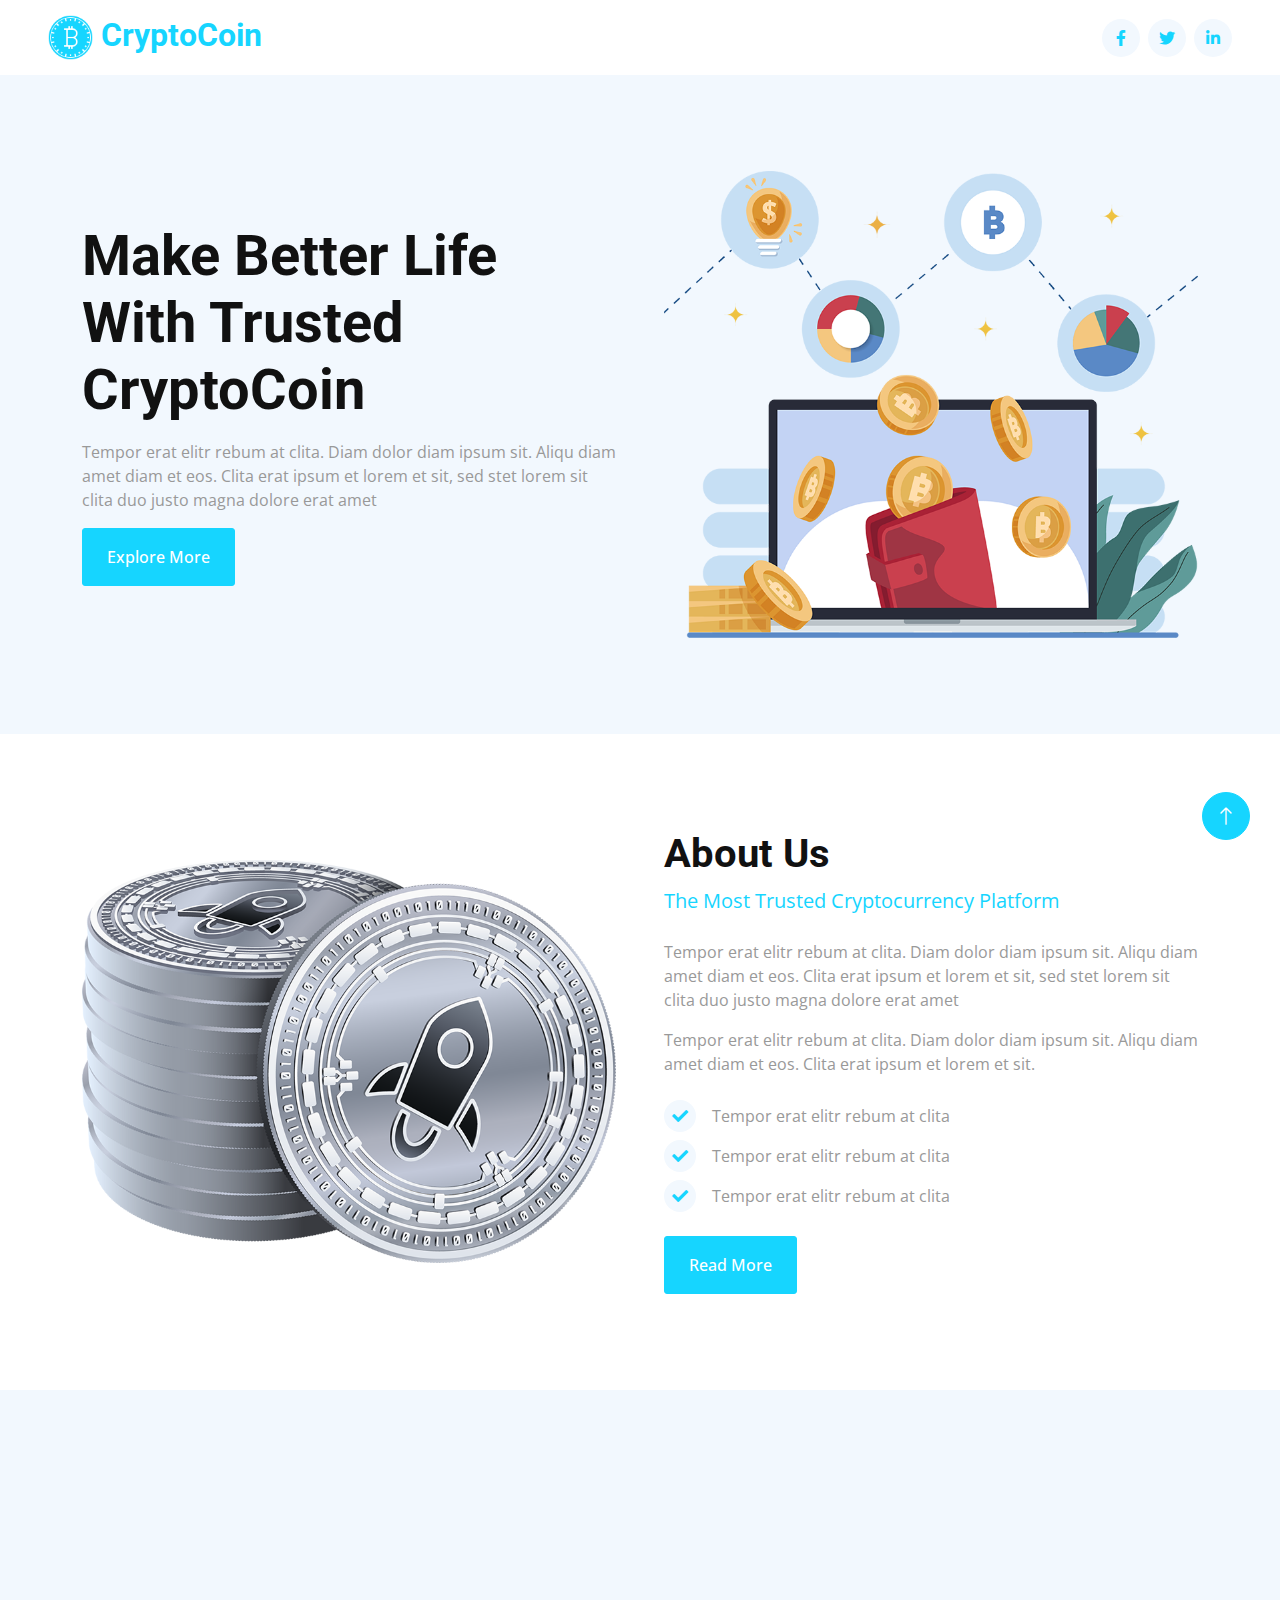
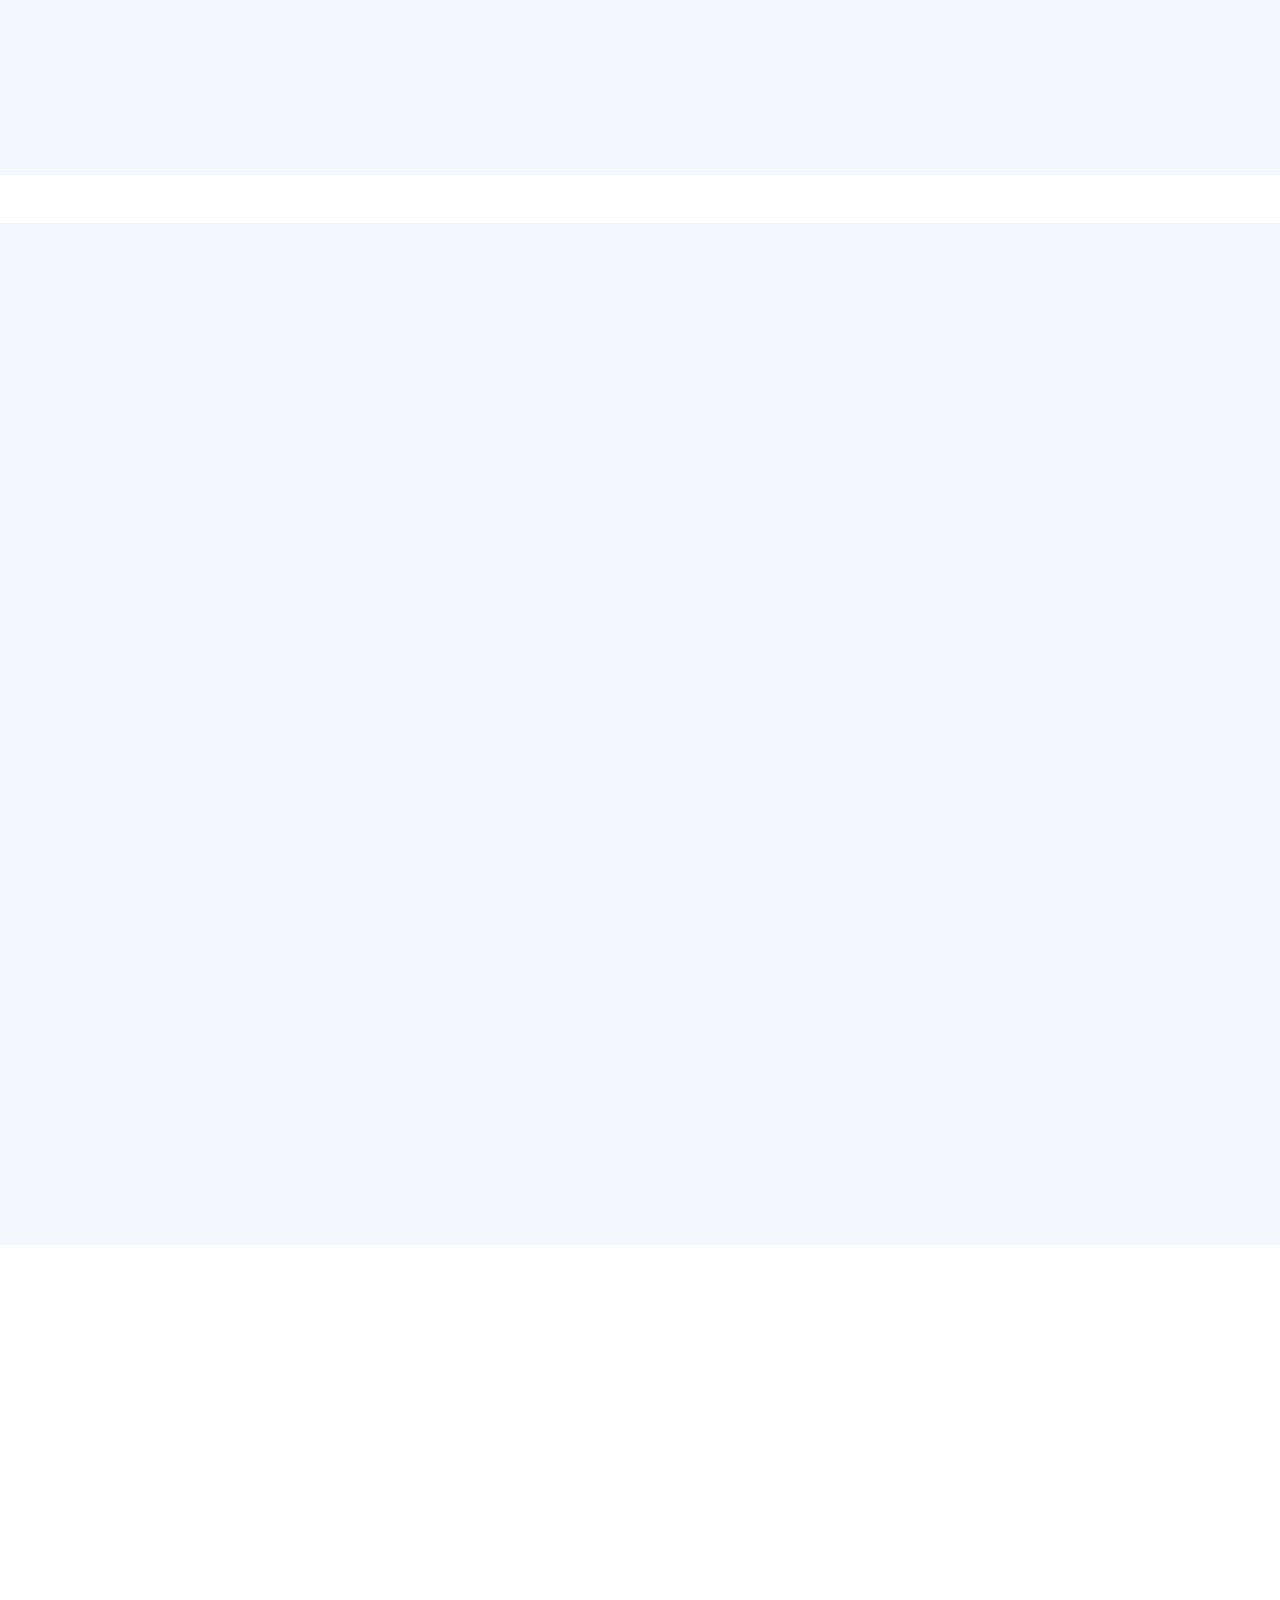
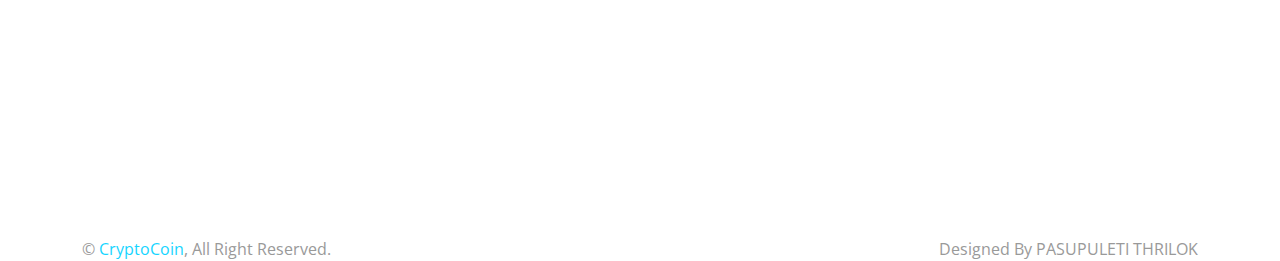
<file: TASK-1/CryptoCoin Website/index.html>
<!DOCTYPE html>
<html lang="en">

<head>
    <meta charset="utf-8">
    <title>CryptoCoin - Free Cryptocurrency Website </title>
    <meta content="width=device-width, initial-scale=1.0" name="viewport">
    <meta content="" name="keywords">
    <meta content="" name="description">

    <!-- Favicon -->
    <link href="img/favicon.ico" rel="icon">

    <!-- Google Web Fonts -->
    <link rel="preconnect" href="https://fonts.googleapis.com">
    <link rel="preconnect" href="https://fonts.gstatic.com" crossorigin>
    <link href="https://fonts.googleapis.com/css2?family=Open+Sans:wght@400;500&family=Roboto:wght@500;700&display=swap"
        rel="stylesheet">

    <!-- Icon Font Stylesheet -->
    <link href="https://cdnjs.cloudflare.com/ajax/libs/font-awesome/5.10.0/css/all.min.css" rel="stylesheet">
    <link href="https://cdn.jsdelivr.net/npm/bootstrap-icons@1.4.1/font/bootstrap-icons.css" rel="stylesheet">

    <!-- Libraries Stylesheet -->
    <link href="lib/animate/animate.min.css" rel="stylesheet">
    <link href="lib/owlcarousel/assets/owl.carousel.min.css" rel="stylesheet">

    <!-- Customized Bootstrap Stylesheet -->
    <link href="css/bootstrap.min.css" rel="stylesheet">

    <!-- Template Stylesheet -->
    <link href="css/style.css" rel="stylesheet">
</head>

<body>
    <!-- Spinner Start -->
    <div id="spinner"
        class="show bg-white position-fixed translate-middle w-100 vh-100 top-50 start-50 d-flex align-items-center justify-content-center">
        <div class="spinner-grow text-primary" role="status"></div>
    </div>
    <!-- Spinner End -->


    <!-- Navbar Start -->
    <nav class="navbar navbar-expand-lg bg-white navbar-light sticky-top p-0 px-4 px-lg-5">
        <a href="index.html" class="navbar-brand d-flex align-items-center">
            <h2 class="m-0 text-primary"><img class="img-fluid me-2" src="img/icon-1.png" alt=""
                    style="width: 45px;">CryptoCoin</h2>
        </a>
        <button type="button" class="navbar-toggler" data-bs-toggle="collapse" data-bs-target="#navbarCollapse">
            <span class="navbar-toggler-icon"></span>
        </button>
        <div class="collapse navbar-collapse" id="navbarCollapse">
            <div class="navbar-nav ms-auto py-4 py-lg-0">
            </div>
            <div class="h-100 d-lg-inline-flex align-items-center d-none">
                <a class="btn btn-square rounded-circle bg-light text-primary me-2" href=""><i
                        class="fab fa-facebook-f"></i></a>
                <a class="btn btn-square rounded-circle bg-light text-primary me-2" href=""><i
                        class="fab fa-twitter"></i></a>
                <a class="btn btn-square rounded-circle bg-light text-primary me-0" href=""><i
                        class="fab fa-linkedin-in"></i></a>
            </div>
        </div>
    </nav>
    <!-- Navbar End -->


    <!-- Header Start -->
    <div class="container-fluid hero-header bg-light py-5 mb-5">
        <div class="container py-5">
            <div class="row g-5 align-items-center">
                <div class="col-lg-6">
                    <h1 class="display-4 mb-3 animated slideInDown">Make Better Life With Trusted CryptoCoin</h1>
                    <p class="animated slideInDown">Tempor erat elitr rebum at clita. Diam dolor diam ipsum sit. Aliqu
                        diam amet diam et eos. Clita erat ipsum et lorem et sit, sed stet lorem sit clita duo justo
                        magna dolore erat amet</p>
                    <a href="" class="btn btn-primary py-3 px-4 animated slideInDown">Explore More</a>
                </div>
                <div class="col-lg-6 animated fadeIn">
                    <img class="img-fluid animated pulse infinite" style="animation-duration: 3s;" src="img/hero-1.png"
                        alt="">
                </div>
            </div>
        </div>
    </div>
    <!-- Header End -->


    <!-- About Start -->
    <div class="container-xxl py-5">
        <div class="container">
            <div class="row g-5 align-items-center">
                <div class="col-lg-6 wow fadeInUp" data-wow-delay="0.0s">
                    <img class="img-fluid" src="img/about.png" alt="">
                </div>
                <div class="col-lg-6 wow fadeInUp" data-wow-delay="0.0s">
                    <div class="h-100">
                        <h1 class="display-6">About Us</h1>
                        <p class="text-primary fs-5 mb-4">The Most Trusted Cryptocurrency Platform</p>
                        <p>Tempor erat elitr rebum at clita. Diam dolor diam ipsum sit. Aliqu diam amet diam et eos.
                            Clita erat ipsum et lorem et sit, sed stet lorem sit clita duo justo magna dolore erat amet
                        </p>
                        <p class="mb-4">Tempor erat elitr rebum at clita. Diam dolor diam ipsum sit. Aliqu diam amet
                            diam et eos. Clita erat ipsum et lorem et sit.</p>
                        <div class="d-flex align-items-center mb-2">
                            <i class="fa fa-check bg-light text-primary btn-sm-square rounded-circle me-3 fw-bold"></i>
                            <span>Tempor erat elitr rebum at clita</span>
                        </div>
                        <div class="d-flex align-items-center mb-2">
                            <i class="fa fa-check bg-light text-primary btn-sm-square rounded-circle me-3 fw-bold"></i>
                            <span>Tempor erat elitr rebum at clita</span>
                        </div>
                        <div class="d-flex align-items-center mb-4">
                            <i class="fa fa-check bg-light text-primary btn-sm-square rounded-circle me-3 fw-bold"></i>
                            <span>Tempor erat elitr rebum at clita</span>
                        </div>
                        <a class="btn btn-primary py-3 px-4" href="">Read More</a>
                    </div>
                </div>
            </div>
        </div>
    </div>
    <!-- About End -->


    <!-- Facts Start -->
    <div class="container-xxl bg-light py-5 my-5">
        <div class="container py-5">
            <div class="row g-5">
                <div class="col-lg-4 col-md-6 text-center wow fadeIn" data-wow-delay="0.0s">
                    <img class="img-fluid mb-4" src="img/icon-9.png" alt="">
                    <h1 class="display-4" data-toggle="counter-up">123456</h1>
                    <p class="fs-5 text-primary mb-0">Today Transactions</p>
                </div>
                <div class="col-lg-4 col-md-6 text-center wow fadeIn" data-wow-delay="0.0s">
                    <img class="img-fluid mb-4" src="img/icon-10.png" alt="">
                    <h1 class="display-4" data-toggle="counter-up">123456</h1>
                    <p class="fs-5 text-primary mb-0">Monthly Transactions</p>
                </div>
                <div class="col-lg-4 col-md-6 text-center wow fadeIn" data-wow-delay="0.0s">
                    <img class="img-fluid mb-4" src="img/icon-2.png" alt="">
                    <h1 class="display-4" data-toggle="counter-up">123456</h1>
                    <p class="fs-5 text-primary mb-0">Total Transactions</p>
                </div>
            </div>
        </div>
    </div>
    <!-- Facts End -->


    <!-- Service Start -->
    <div class="container-xxl bg-light py-5 my-5">
        <div class="container py-5">
            <div class="text-center mx-auto wow fadeInUp" data-wow-delay="0.0s" style="max-width: 500px;">
                <h1 class="display-6">Services</h1>
                <p class="text-primary fs-5 mb-5">Buy, Sell And Exchange Cryptocurrency</p>
            </div>
            <div class="row g-4">
                <div class="col-lg-4 col-md-6 wow fadeInUp" data-wow-delay="0.0s">
                    <div class="service-item bg-white p-5">
                        <img class="img-fluid mb-4" src="img/icon-7.png" alt="">
                        <h5 class="mb-3">Currency Wallet</h5>
                        <p>Aliqu diam amet diam et eos. Clita erat ipsum et lorem et sit, sed stet lorem sit clita duo
                            justo</p>
                        <a href="">Read More <i class="fa fa-arrow-right ms-2"></i></a>
                    </div>
                </div>
                <div class="col-lg-4 col-md-6 wow fadeInUp" data-wow-delay="0.0s">
                    <div class="service-item bg-white p-5">
                        <img class="img-fluid mb-4" src="img/icon-3.png" alt="">
                        <h5 class="mb-3">Currency Transaction</h5>
                        <p>Aliqu diam amet diam et eos. Clita erat ipsum et lorem et sit, sed stet lorem sit clita duo
                            justo</p>
                        <a href="">Read More <i class="fa fa-arrow-right ms-2"></i></a>
                    </div>
                </div>
                <div class="col-lg-4 col-md-6 wow fadeInUp" data-wow-delay="0.0s">
                    <div class="service-item bg-white p-5">
                        <img class="img-fluid mb-4" src="img/icon-9.png" alt="">
                        <h5 class="mb-3">Bitcoin Investment</h5>
                        <p>Aliqu diam amet diam et eos. Clita erat ipsum et lorem et sit, sed stet lorem sit clita duo
                            justo</p>
                        <a href="">Read More <i class="fa fa-arrow-right ms-2"></i></a>
                    </div>
                </div>
                <div class="col-lg-4 col-md-6 wow fadeInUp" data-wow-delay="0.0s">
                    <div class="service-item bg-white p-5">
                        <img class="img-fluid mb-4" src="img/icon-5.png" alt="">
                        <h5 class="mb-3">Currency Exchange</h5>
                        <p>Aliqu diam amet diam et eos. Clita erat ipsum et lorem et sit, sed stet lorem sit clita duo
                            justo</p>
                        <a href="">Read More <i class="fa fa-arrow-right ms-2"></i></a>
                    </div>
                </div>
                <div class="col-lg-4 col-md-6 wow fadeInUp" data-wow-delay="0.0s">
                    <div class="service-item bg-white p-5">
                        <img class="img-fluid mb-4" src="img/icon-2.png" alt="">
                        <h5 class="mb-3">Bitcoin Escrow</h5>
                        <p>Aliqu diam amet diam et eos. Clita erat ipsum et lorem et sit, sed stet lorem sit clita duo
                            justo</p>
                        <a href="">Read More <i class="fa fa-arrow-right ms-2"></i></a>
                    </div>
                </div>
                <div class="col-lg-4 col-md-6 wow fadeInUp" data-wow-delay="0.0s">
                    <div class="service-item bg-white p-5">
                        <img class="img-fluid mb-4" src="img/icon-8.png" alt="">
                        <h5 class="mb-3">Token Sale</h5>
                        <p>Aliqu diam amet diam et eos. Clita erat ipsum et lorem et sit, sed stet lorem sit clita duo
                            justo</p>
                        <a href="">Read More <i class="fa fa-arrow-right ms-2"></i></a>
                    </div>
                </div>
            </div>
        </div>
    </div>
    <!-- Service End -->

    <!-- Google Map Start -->
    <div class="container-xxl py-5 px-0 wow fadeInUp" data-wow-delay="0.1s">
        <iframe class="w-100 mb-n2" style="height: 450px;"
        src="https://www.google.com/maps/embed?pb=!1m18!1m12!1m3!1d3001156.4288297426!2d-78.01371936852176!3d42.72876761954724!2m3!1f0!2f0!3f0!3m2!1i1024!2i768!4f13.1!3m3!1m2!1s0x4ccc4bf0f123a5a9%3A0xddcfc6c1de189567!2sNew%20York%2C%20USA!5e0!3m2!1sen!2sbd!4v1603794290143!5m2!1sen!2sbd"
        frameborder="0" allowfullscreen="" aria-hidden="false" tabindex="0"></iframe>
    </div>
    <!-- Google Map End -->


    <!-- Footer Start -->
        <div class="container-fluid copyright">
            <div class="container">
                <div class="row">
                    <div class="col-md-6 text-center text-md-start mb-3 mb-md-0">
                        &copy; <a href="#">CryptoCoin</a>, All Right Reserved.
                    </div>
                    <div class="col-md-6 text-center text-md-end">
                        Designed By PASUPULETI THRILOK</a>
                    </div>
                </div>
            </div>
        </div>
    </div>
    <!-- Footer End -->


    <!-- Back to Top -->
    <a href="#" class="btn btn-lg btn-primary btn-lg-square rounded-circle back-to-top"><i
            class="bi bi-arrow-up"></i></a>


    <!-- JavaScript Libraries -->
    <script src="https://code.jquery.com/jquery-3.4.1.min.js"></script>
    <script src="https://cdn.jsdelivr.net/npm/bootstrap@5.0.0/dist/js/bootstrap.bundle.min.js"></script>
    <script src="lib/wow/wow.min.js"></script>
    <script src="lib/easing/easing.min.js"></script>
    <script src="lib/waypoints/waypoints.min.js"></script>
    <script src="lib/owlcarousel/owl.carousel.min.js"></script>
    <script src="lib/counterup/counterup.min.js"></script>

    <!-- Template Javascript -->
    <script src="js/main.js"></script>
</body>

</html>
</file>
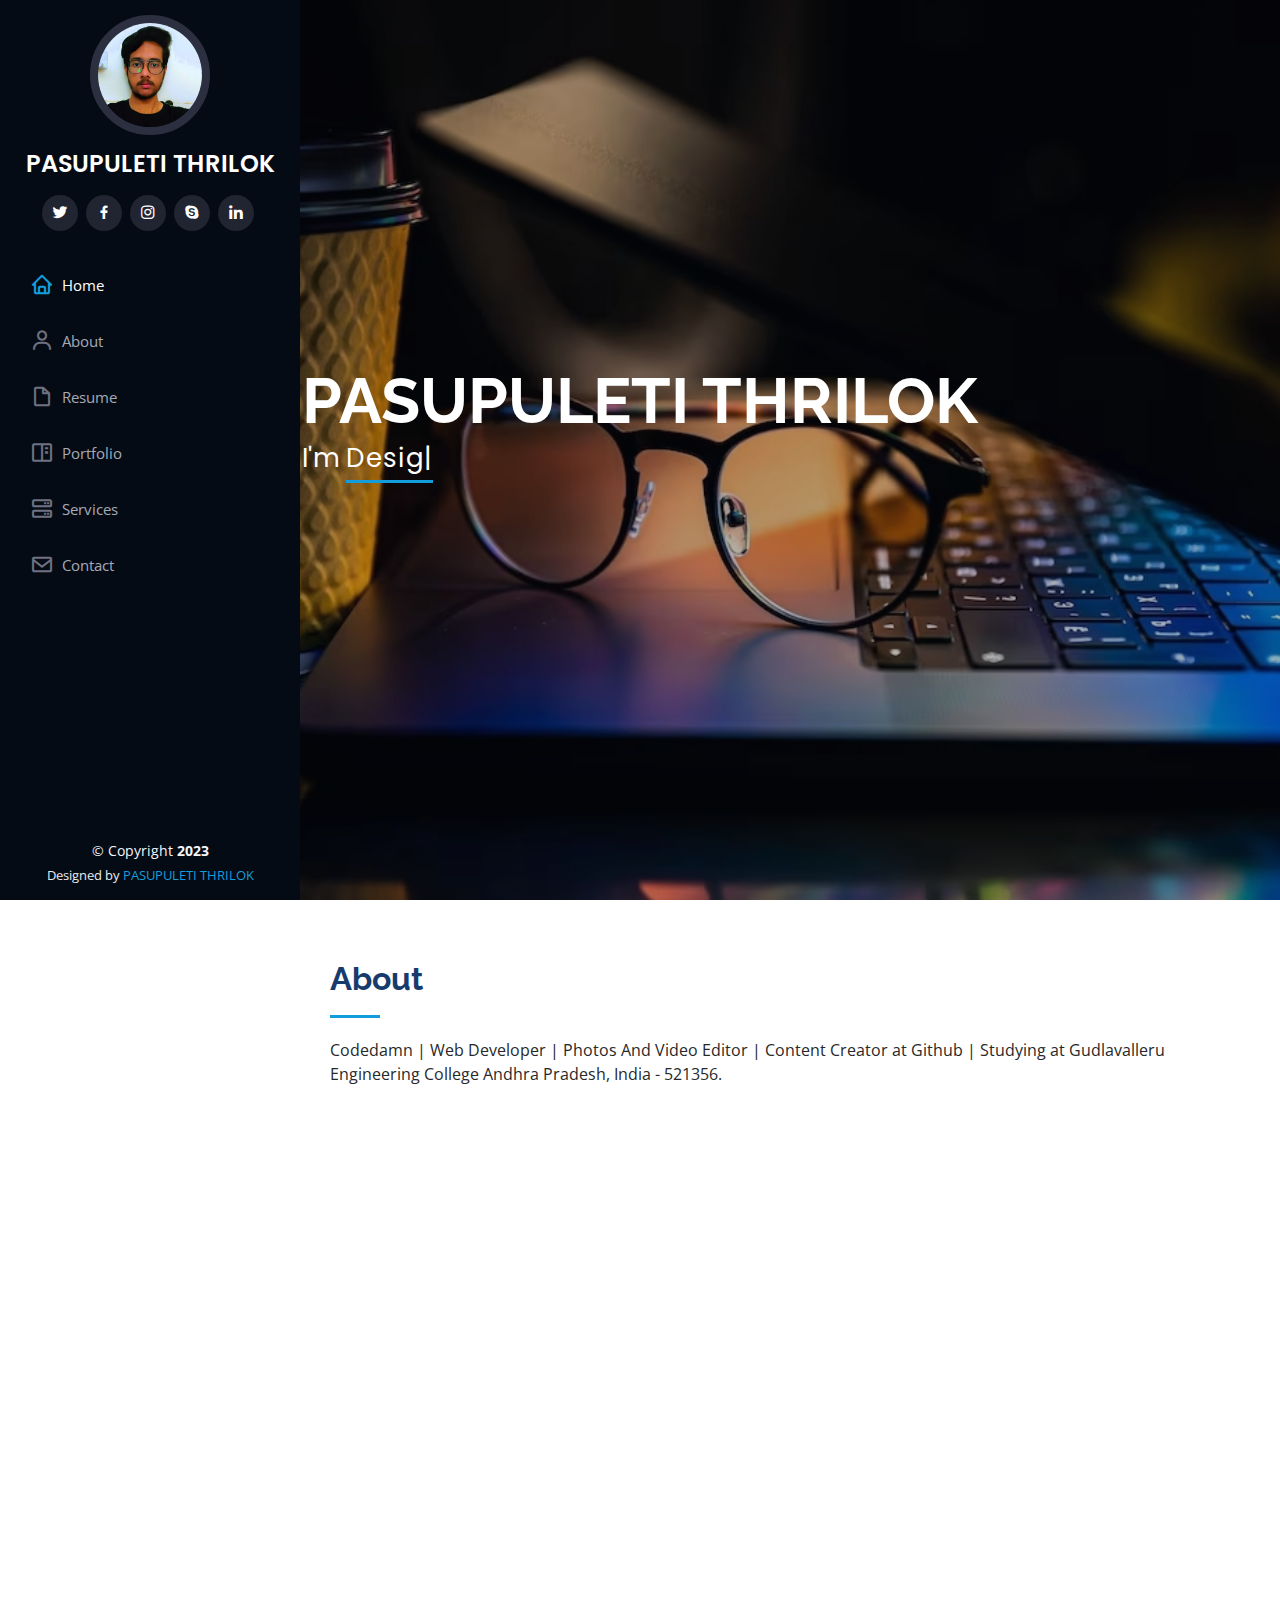
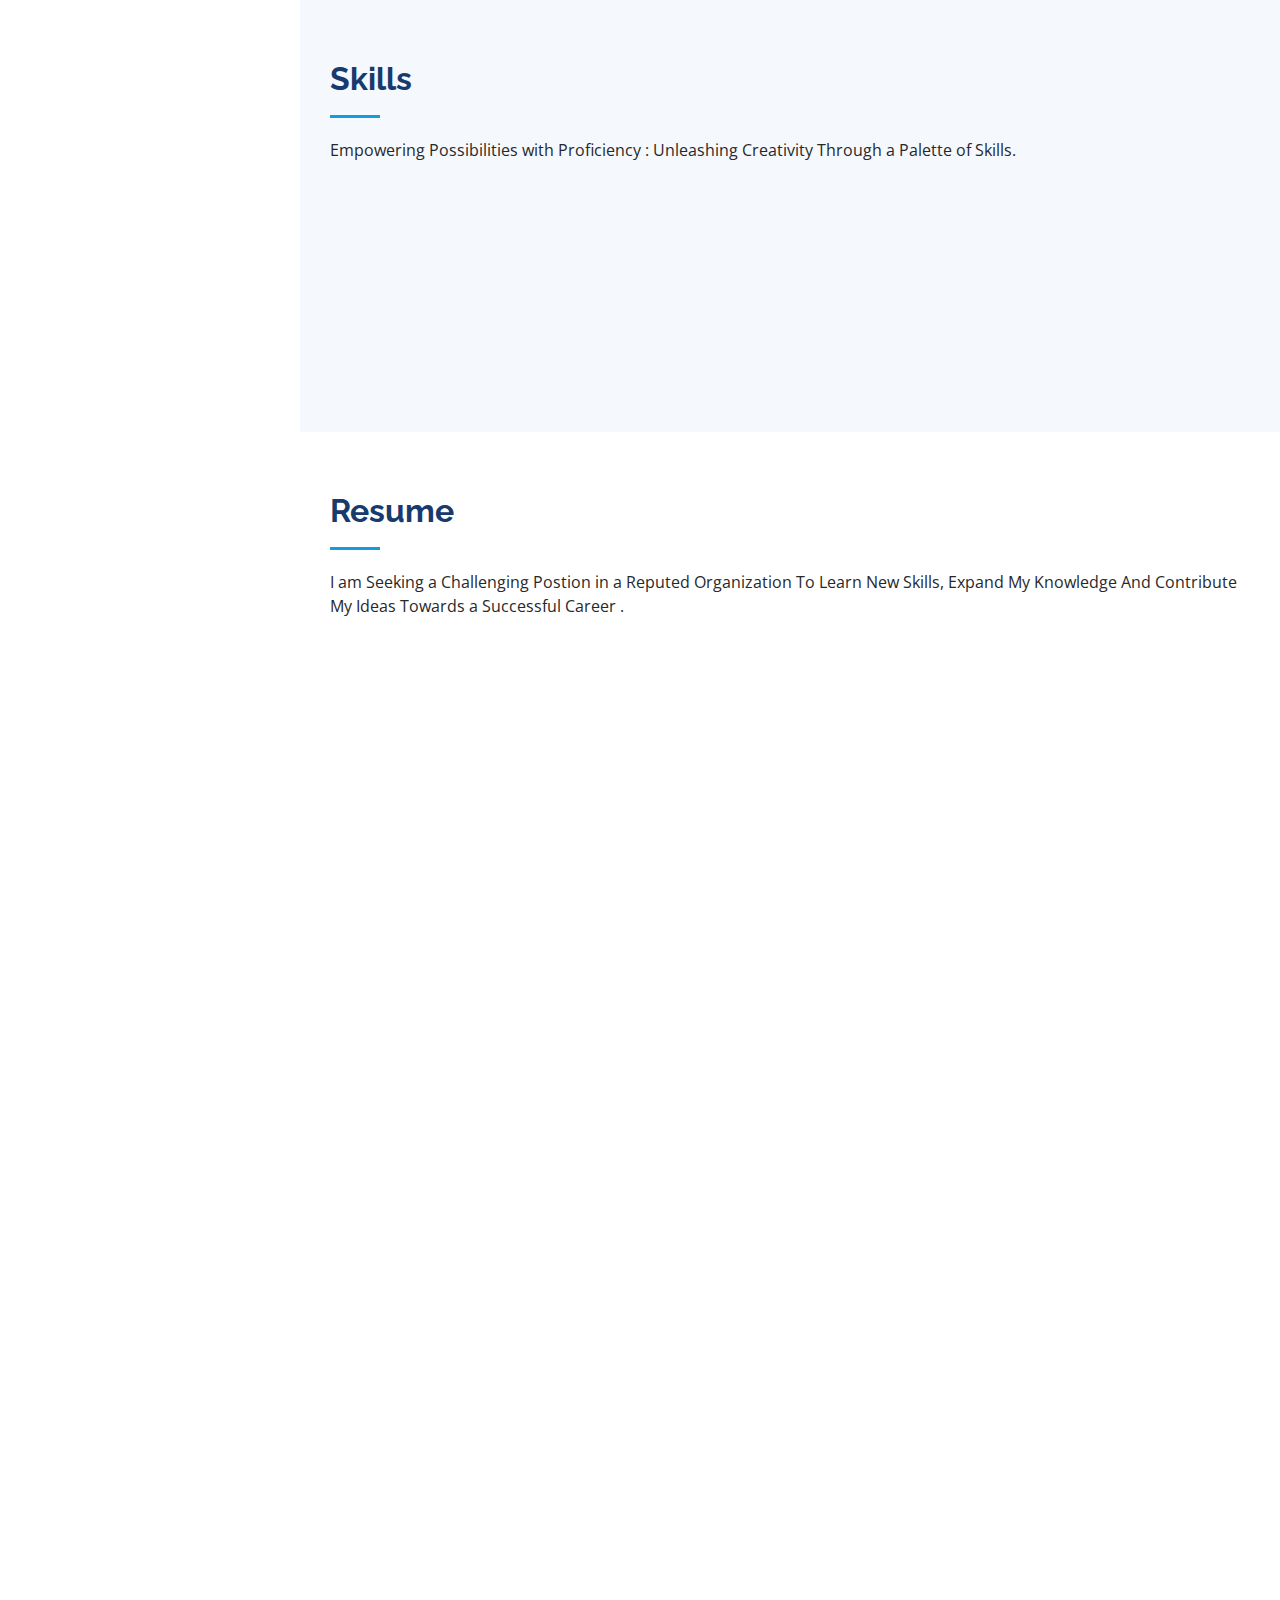
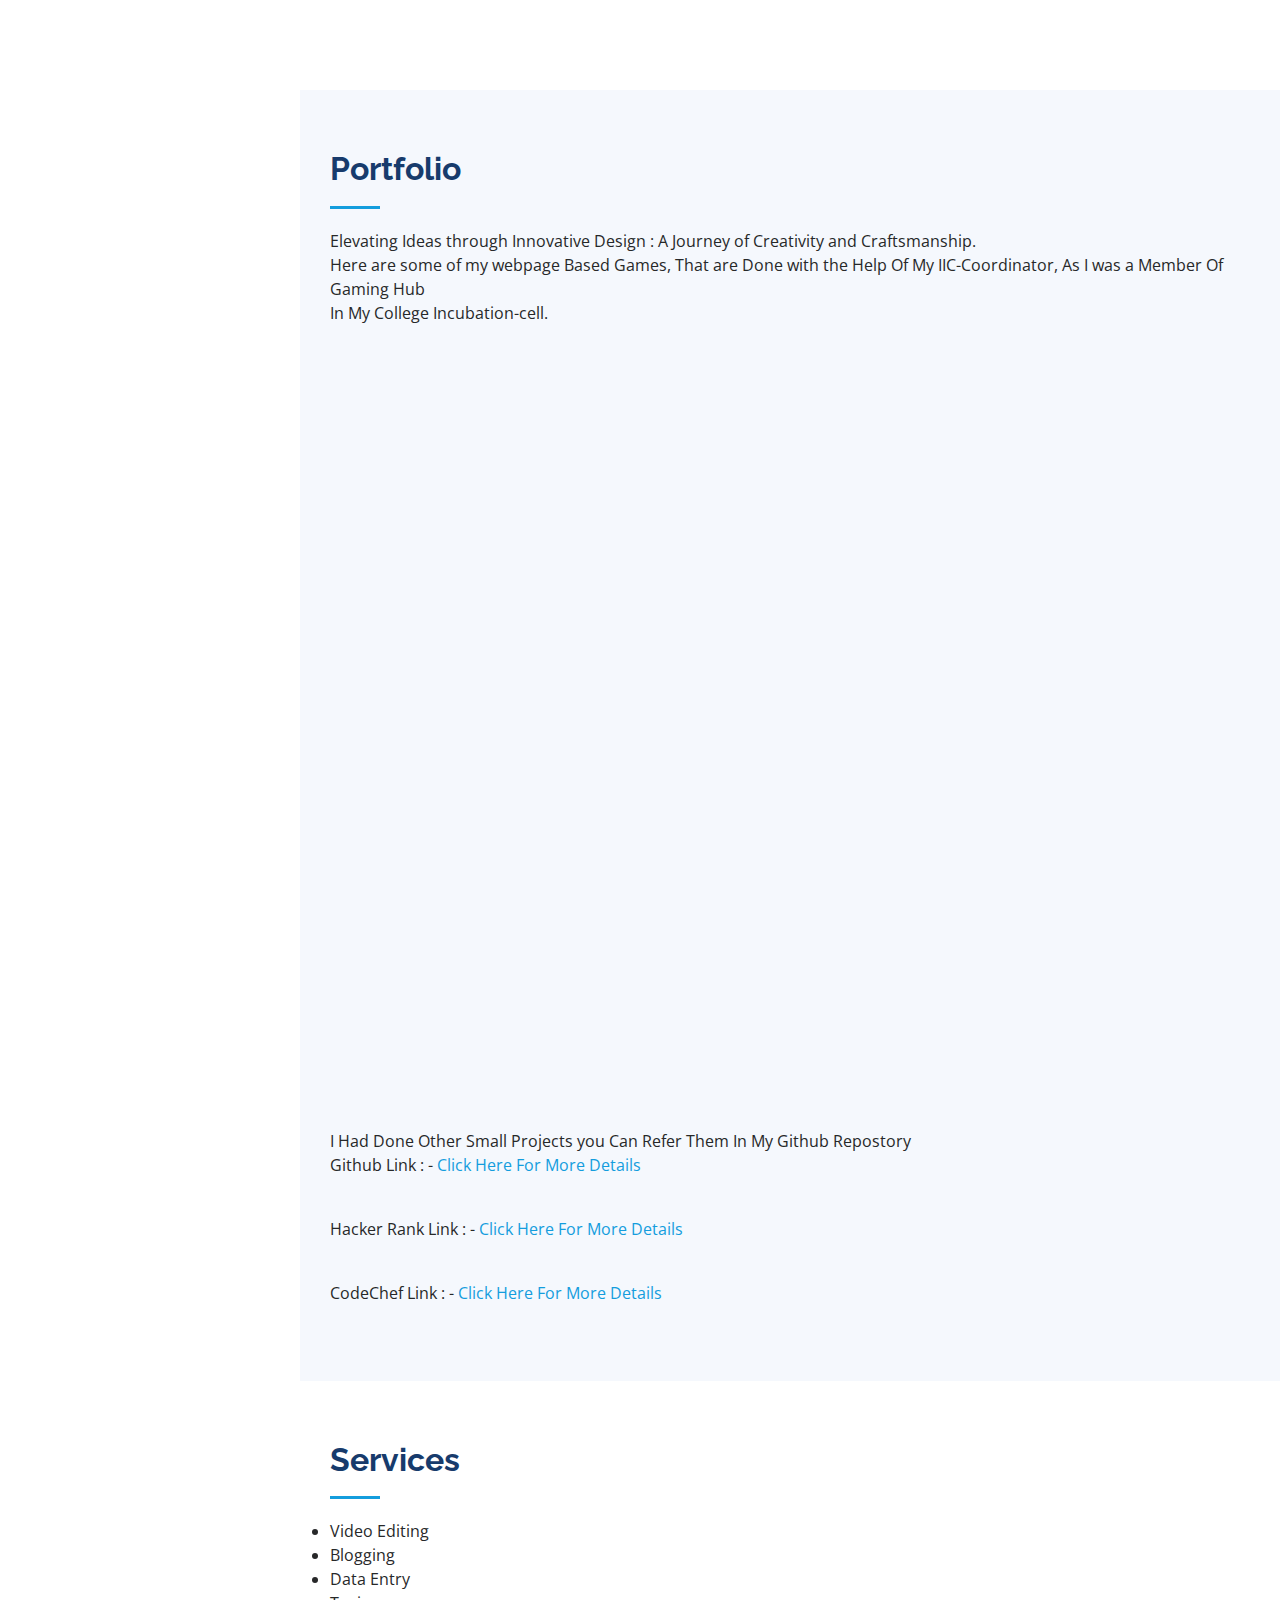
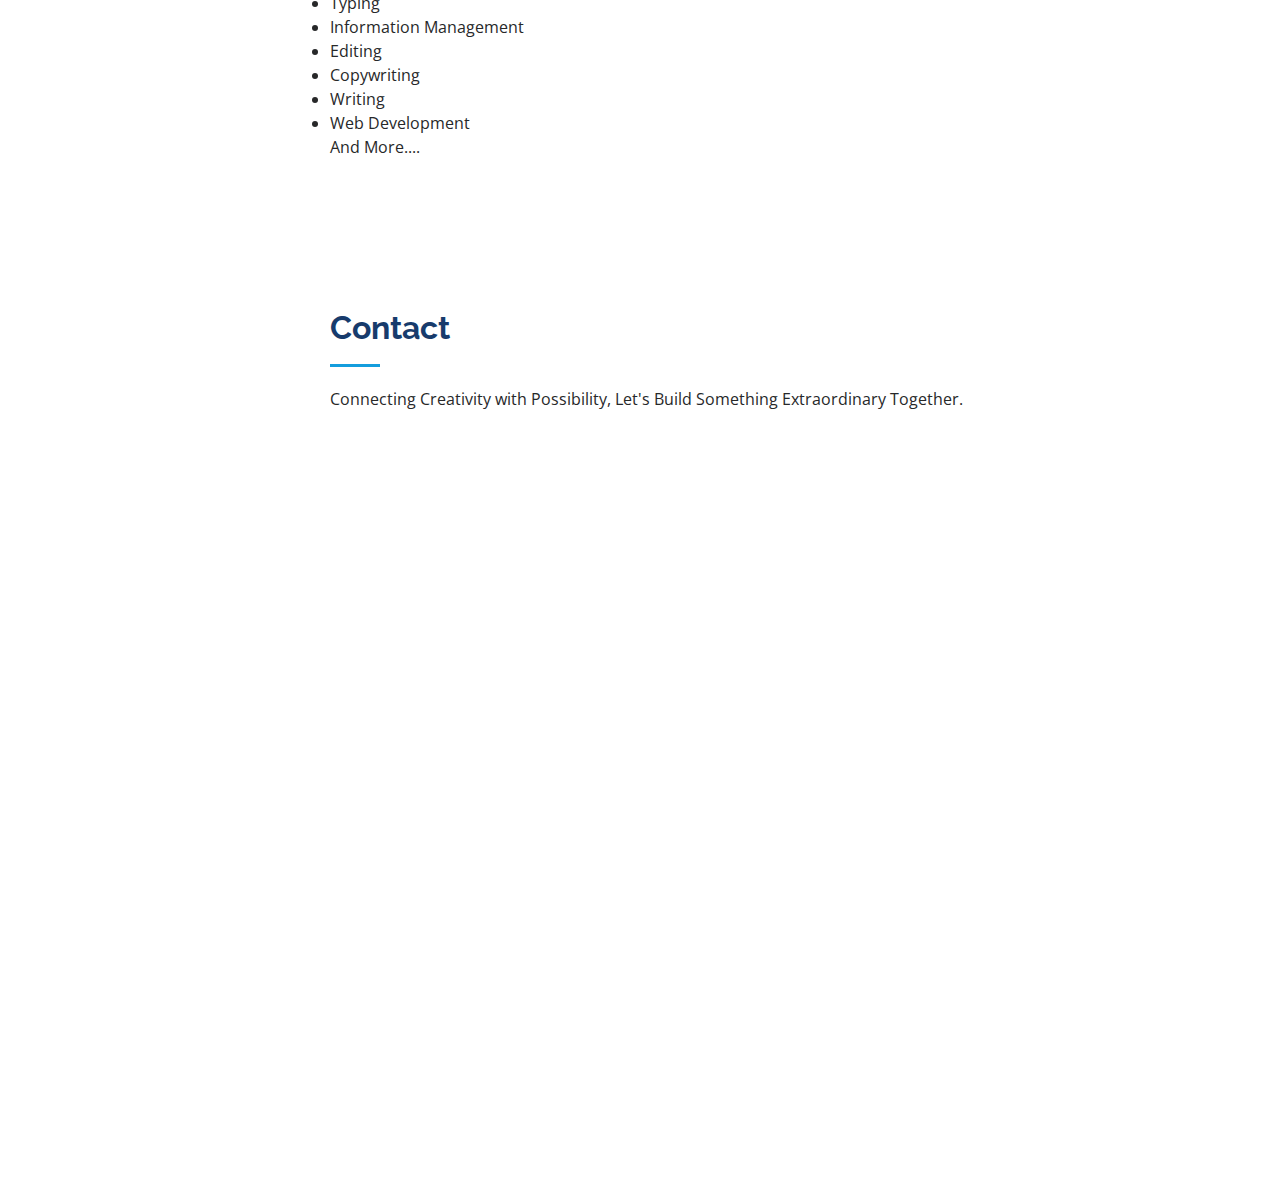
<file: TASK-2/Portfolio/index.html>
<!DOCTYPE html>
<html lang="en">

<head>
  <meta charset="utf-8">
  <meta content="width=device-width, initial-scale=1.0" name="viewport">

  <title>MyPortfolio Webpage</title>
  <meta content="" name="description">
  <meta content="" name="keywords">

  <!-- Favicons -->
  <link href="assets/img/favicon.png" rel="icon">
  <link href="assets/img/apple-touch-icon.png" rel="apple-touch-icon">

  <!-- Google Fonts -->
  <link href="https://fonts.googleapis.com/css?family=Open+Sans:300,300i,400,400i,600,600i,700,700i|Raleway:300,300i,400,400i,500,500i,600,600i,700,700i|Poppins:300,300i,400,400i,500,500i,600,600i,700,700i" rel="stylesheet">

  <!-- Vendor CSS Files -->
  <link href="assets/vendor/aos/aos.css" rel="stylesheet">
  <link href="assets/vendor/bootstrap/css/bootstrap.min.css" rel="stylesheet">
  <link href="assets/vendor/bootstrap-icons/bootstrap-icons.css" rel="stylesheet">
  <link href="assets/vendor/boxicons/css/boxicons.min.css" rel="stylesheet">
  <link href="assets/vendor/glightbox/css/glightbox.min.css" rel="stylesheet">
  <link href="assets/vendor/swiper/swiper-bundle.min.css" rel="stylesheet">

  <!-- Template Main CSS File -->
  <link href="assets/css/style.css" rel="stylesheet">

</head>

<body>

  <!-- ======= Mobile nav toggle button ======= -->
  <i class="bi bi-list mobile-nav-toggle d-xl-none"></i>

  <!-- ======= Header ======= -->
  <header id="header">
    <div class="d-flex flex-column">

      <div class="profile">
        <img src="assets/img/THRILOK1.jpg" alt="" class="img-fluid rounded-circle">
        <h1 class="text-light"><a href="index.html">PASUPULETI THRILOK</a></h1>
        <div class="social-links mt-3 text-center">
          <a href="https://twitter.com/THRILOK_4yu?t=gt6zyqu-CIsplo3t2wXgQA&s=09" class="twitter"><i class="bx bxl-twitter"></i></a>
          <a href="https://www.facebook.com/profile.php?id=100059986367086" class="facebook"><i class="bx bxl-facebook"></i></a>
          <a href="https://www.instagram.com/pasupuleti_thrilok/" class="instagram"><i class="bx bxl-instagram"></i></a>
          <a href="https://join.skype.com/invite/xwoxF9gImQhu" class="google-plus"><i class="bx bxl-skype"></i></a>
          <a href="https://www.linkedin.com/in/pasupuleti-thrilok-769648213/" class="linkedin"><i class="bx bxl-linkedin"></i></a>
        </div>
      </div>

      <nav id="navbar" class="nav-menu navbar">
        <ul>
          <li><a href="#hero" class="nav-link scrollto active"><i class="bx bx-home"></i> <span>Home</span></a></li>
          <li><a href="#about" class="nav-link scrollto"><i class="bx bx-user"></i> <span>About</span></a></li>
          <li><a href="#resume" class="nav-link scrollto"><i class="bx bx-file-blank"></i> <span>Resume</span></a></li>
          <li><a href="#portfolio" class="nav-link scrollto"><i class="bx bx-book-content"></i> <span>Portfolio</span></a></li>
          <li><a href="#services" class="nav-link scrollto"><i class="bx bx-server"></i> <span>Services</span></a></li>
          <li><a href="#contact" class="nav-link scrollto"><i class="bx bx-envelope"></i> <span>Contact</span></a></li>
        </ul>
      </nav><!-- .nav-menu -->
    </div>
  </header><!-- End Header -->

  <!-- ======= Hero Section ======= -->
  <section id="hero" class="d-flex flex-column justify-content-center align-items-center">
    <div class="hero-container" data-aos="fade-in">
      <h1>PASUPULETI THRILOK</h1>
      <p>I'm <span class="typed" data-typed-items="Designer, Developer, Freelancer, Photographer"></span></p>
    </div>
  </section><!-- End Hero -->

  <main id="main">

    <!-- ======= About Section ======= -->
    <section id="about" class="about">
      <div class="container">

        <div class="section-title">
          <h2>About</h2>
          <p>Codedamn | Web Developer | Photos And Video Editor | Content Creator at Github | Studying at Gudlavalleru Engineering College Andhra Pradesh, India - 521356.</p>
        </div>

        <div class="row">
          <div class="col-lg-4" data-aos="fade-right">
            <img src="assets/img/profile-img.jpg" class="img-fluid" alt="">
          </div>
          <div class="col-lg-8 pt-4 pt-lg-0 content" data-aos="fade-left">
            <h3>Editor &amp; Web Developer.</h3>
            <p class="fst-italic">
              I am a Final year student pursuing Information Technology @Gudlavalleru Engineering College, Andhra pradesh . To have new experiences, meet new people and learn new things.<br> I find the idea of creating value
              impacting the World through my work gratifying.
            </p>
            <div class="row">
              <div class="col-lg-6">
                <ul>
                  <li><i class="bi bi-chevron-right"></i> <strong>Birthday:</strong> <span>26 Jan 2003</span></li>
                  <li><i class="bi bi-chevron-right"></i> <strong>Website:</strong> <span><a href="https://linktr.ee/pasupuleti_thrilok"><p>www.Linktreemyinfo.com</p></a></span></li>
                  <li><i class="bi bi-chevron-right"></i> <strong>Phone:</strong> <span>+91 9618327717</span></li>
                  <li><i class="bi bi-chevron-right"></i> <strong>City:</strong> <span>Vijayawada, India</span></li>
                </ul>
              </div>
              <div class="col-lg-6">
                <ul>
                  <li><i class="bi bi-chevron-right"></i> <strong>Age:</strong> <span>21</span></li>
                  <li><i class="bi bi-chevron-right"></i> <strong>Degree:</strong> <span>Bachelor's</span></li>
                  <li><i class="bi bi-chevron-right"></i> <strong>Email:</strong> <span>thrilokpvc@gmail.com</span></li>
                  <li><i class="bi bi-chevron-right"></i> <strong>Freelance:</strong> <span>Available</span></li>
                </ul>
              </div>
            </div>
            <p>
# I am the Learner in free coding camp and in codedamn as well<br>
# I love video editing and photo editing as well<br> 
# I enjoy challenges that enable me to grow, I like to find application in what is taught to me and use pomodoro techniques to learn as quickly as possible.
            </p>
          </div>
        </div>

      </div>
    </section><!-- End About Section -->

    <!-- ======= Skills Section ======= -->
    <section id="skills" class="skills section-bg">
      <div class="container">

        <div class="section-title">
          <h2>Skills</h2>
          <p>Empowering Possibilities with Proficiency : Unleashing Creativity Through a Palette of Skills.</p>
        </div>

        <div class="row skills-content">

          <div class="col-lg-6" data-aos="fade-up">

            <div class="progress">
              <span class="skill">HTML <i class="val">100%</i></span>
              <div class="progress-bar-wrap">
                <div class="progress-bar" role="progressbar" aria-valuenow="100" aria-valuemin="0" aria-valuemax="100"></div>
              </div>
            </div>

            <div class="progress">
              <span class="skill">CSS <i class="val">90%</i></span>
              <div class="progress-bar-wrap">
                <div class="progress-bar" role="progressbar" aria-valuenow="90" aria-valuemin="0" aria-valuemax="100"></div>
              </div>
            </div>

            <div class="progress">
              <span class="skill">JavaScript <i class="val">75%</i></span>
              <div class="progress-bar-wrap">
                <div class="progress-bar" role="progressbar" aria-valuenow="75" aria-valuemin="0" aria-valuemax="100"></div>
              </div>
            </div>

          </div>

          <div class="col-lg-6" data-aos="fade-up" data-aos-delay="100">

            <div class="progress">
              <span class="skill">PHP <i class="val">80%</i></span>
              <div class="progress-bar-wrap">
                <div class="progress-bar" role="progressbar" aria-valuenow="80" aria-valuemin="0" aria-valuemax="100"></div>
              </div>
            </div>

            <div class="progress">
              <span class="skill">Video Editing <i class="val">90%</i></span>
              <div class="progress-bar-wrap">
                <div class="progress-bar" role="progressbar" aria-valuenow="90" aria-valuemin="0" aria-valuemax="100"></div>
              </div>
            </div>

            <div class="progress">
              <span class="skill">Photoshop <i class="val">55%</i></span>
              <div class="progress-bar-wrap">
                <div class="progress-bar" role="progressbar" aria-valuenow="55" aria-valuemin="0" aria-valuemax="100"></div>
              </div>
            </div>

          </div>

        </div>

      </div>
    </section><!-- End Skills Section -->

    <!-- ======= Resume Section ======= -->
    <section id="resume" class="resume">
      <div class="container">

        <div class="section-title">
          <h2>Resume</h2>
          <p>I am Seeking a Challenging Postion in a Reputed Organization To Learn New Skills, Expand My
            Knowledge And Contribute My Ideas Towards a Successful Career .</p>
        </div>

        <div class="row">
          <div class="col-lg-6" data-aos="fade-up">
            <h3 class="resume-title">Summary</h3>
            <div class="resume-item pb-0">
              <h4>PASUPULETI THRILOK</h4>
              <p><em>Innovative and deadline-driven Front-end Designer with 3+ years of experience designing and editing digital content in My Career.</em></p>
              <ul>
                <li>Vijayawada, Andhra Pradesh, Krishna - 521102</li>
                <li>+91 9618327717</li>
                <li>thrilokpvc@gmail.com</li>
              </ul>
            </div>

            <h3 class="resume-title">Education</h3>
            <div class="resume-item">
              <h4>Bachelor of Technology | Information Technology</h4>
              <h5>2020 - Present</h5>
              <p><em>Seshadri Rao Gudlavalleru Engineering College, Gudlavalleru<br>Jawaharlal Nehru Technological University, Kakinada.</b></em></p>
              <p>CGPA : 8.54 Up To 3rd Year.</p>
            </div>
            <div class="resume-item">
              <h4>Intermediate | 12th Class</h4>
              <h5>2018 - 2020</h5>
              <p><em>Sri Sarada Junior College, Vijayawada<br>Board Of Intermediate Education, AP.</em></p>
              <p>CGPA : 8.84.</p>
            </div>
            <div class="resume-item">
              <h4>Secondary School Certificate | 10th Class</h4>
              <h5>2017 - 2018</h5>
              <p><em>Bhashyam High School, Vijayawada<br>Board Of Secondary Education, AP.</em></p>
              <p>CGPA : 9.50.</p>
            </div>
          </div>
          <div class="col-lg-6" data-aos="fade-up" data-aos-delay="100">
            <h3 class="resume-title">Virtual Internship Experience</h3>
            <div class="resume-item">
              <h4>Artifical Intelligence And Machine Learning</h4>
              <h5>March, 2023 - Present</h5>
              <p><em>Smart Bridge - Smart Internz</em></p>
              <ul>
                <li>Learning about various fundamentals on AI and Machine Learning Concepts.</li>
                <li>Having Practical experience using python libraries to implement supervised, unsupervisedand Reinforcement Classified algorithms.</li>
              </ul>
            </div>
            <div class="resume-item">
              <h4>Amazon Web Services</h4>
              <h5>May, 2022 - Jun, 2022</h5>
              <p><em>Brain-O-Vision Solutions - Internship</em></p>
              <ul>
                <li>Learned on Various Concepts in Cloud-based services (launching, networks, security).</li>
                <li>Gained Practical Experience on cloud-based Services, Infrastructure, Including EC2 Andlambda.</li>
              </ul>
            </div>
            <div class="resume-item">
              <h4>Cyber Security Engineer</h4>
              <h5>Nov, 2022 - Dec, 2022</h5>
              <p><em>Master Card, Forage - Virtual Internship</em></p>
              <ul>
                <li>Learned about Various Email - Phishing Services.</li>
              </ul>
            </div>
            <div class="resume-item">
              <h4>Project Management Virtual Experience</h4>
              <h5>Jun, 2022 - July, 2022</h5>
              <p><em>Accenture, Forage - Virtual Internship</em></p>
              <ul>
                <li>Learned about a Complete Resarch Work Of a Project And Then Report to Higher Officals
                  in Various Ways.</li>
              </ul>
            </div>
          </div>
        </div>

      </div>
    </section><!-- End Resume Section -->

    <!-- ======= Portfolio Section ======= -->
    <section id="portfolio" class="portfolio section-bg">
      <div class="container">

        <div class="section-title">
          <h2>Portfolio</h2>
          <p>Elevating Ideas through Innovative Design : A Journey of Creativity and Craftsmanship.<br>Here are some of my webpage Based Games, That are Done with the Help Of My IIC-Coordinator, As I was a Member Of Gaming Hub<br> In My College Incubation-cell.</Incubation-cell></p>
        </div>

        <div class="row portfolio-container" data-aos="fade-up" data-aos-delay="100">

          <div class="col-lg-4 col-md-6 portfolio-item filter-app">
            <div class="portfolio-wrap">
              <img src="assets/img/portfolio/Guess-The-Word.jpg" class="img-fluid" alt="">
              <div class="portfolio-links">
                <a href="assets/img/portfolio/Guess-The-Word.jpg" data-gallery="portfolioGallery" class="portfolio-lightbox" title="App 1"><i class="bx bx-plus"></i></a>
              </div>
            </div>
          </div>

          <div class="col-lg-4 col-md-6 portfolio-item filter-web">
            <div class="portfolio-wrap">
              <img src="assets/img/portfolio/Flames-Caluculator.jpg" class="img-fluid" alt="">
              <div class="portfolio-links">
                <a href="assets/img/portfolio/Flames-Caluculator.jpg" data-gallery="portfolioGallery" class="portfolio-lightbox" title="Web 3"><i class="bx bx-plus"></i></a>
              </div>
            </div>
          </div>

          <div class="col-lg-4 col-md-6 portfolio-item filter-app">
            <div class="portfolio-wrap">
              <img src="assets/img/portfolio/Dicey Game.jpg" class="img-fluid" alt="">
              <div class="portfolio-links">
                <a href="assets/img/portfolio/Dicey Game.jpg" data-gallery="portfolioGallery" class="portfolio-lightbox" title="App 2"><i class="bx bx-plus"></i></a>
              </div>
            </div>
          </div>

          <div class="col-lg-4 col-md-6 portfolio-item filter-card">
            <div class="portfolio-wrap">
              <img src="assets/img/portfolio/Bubble-shotter.jpg" class="img-fluid" alt="">
              <div class="portfolio-links">
                <a href="assets/img/portfolio/Bubble-shotter.jpg" data-gallery="portfolioGallery" class="portfolio-lightbox" title="Card 2"><i class="bx bx-plus"></i></a>
              </div>
            </div>
          </div>

          <div class="col-lg-4 col-md-6 portfolio-item filter-web">
            <div class="portfolio-wrap">
              <img src="assets/img/portfolio/Snake-Game.jpg" class="img-fluid" alt="">
              <div class="portfolio-links">
                <a href="assets/img/portfolio/Snake-Game.jpg" data-gallery="portfolioGallery" class="portfolio-lightbox" title="Web 2"><i class="bx bx-plus"></i></a>
              </div>
            </div>
          </div>

          <div class="col-lg-4 col-md-6 portfolio-item filter-app">
            <div class="portfolio-wrap">
              <img src="assets/img/portfolio/Memory-minder.jpg" class="img-fluid" alt="">
              <div class="portfolio-links">
                <a href="assets/img/portfolio/Memory-minder.jpg" data-gallery="portfolioGallery" class="portfolio-lightbox" title="App 3"><i class="bx bx-plus"></i></a>
              </div>
            </div>
          </div>

          <div class="col-lg-4 col-md-6 portfolio-item filter-card">
            <div class="portfolio-wrap">
              <img src="assets/img/portfolio/Math-Quiz.jpg" class="img-fluid" alt="">
              <div class="portfolio-links">
                <a href="assets/img/portfolio/Math-Quiz.jpg" data-gallery="portfolioGallery" class="portfolio-lightbox" title="Card 1"><i class="bx bx-plus"></i></a>
              </div>
            </div>
          </div>

          <div class="col-lg-4 col-md-6 portfolio-item filter-card">
            <div class="portfolio-wrap">
              <img src="assets/img/portfolio/Chess.jpg" class="img-fluid" alt="">
              <div class="portfolio-links">
                <a href="assets/img/portfolio/Chess.jpg" data-gallery="portfolioGallery" class="portfolio-lightbox" title="Card 3"><i class="bx bx-plus"></i></a>
              </div>
            </div>
          </div>

          <div class="col-lg-4 col-md-6 portfolio-item filter-web">
            <div class="portfolio-wrap">
              <img src="assets/img/portfolio/Radius-Raid.jpg" class="img-fluid" alt="">
              <div class="portfolio-links">
                <a href="assets/img/portfolio/Radius-Raid.jpg" data-gallery="portfolioGallery" class="portfolio-lightbox" title="Web 3"><i class="bx bx-plus"></i></a>
              </div>
            </div>
          </div>
          <div class="col-lg-4 col-md-6 portfolio-item filter-web">
            <div class="portfolio-wrap">
              <img src="assets/img/portfolio/Tertis.jpg" class="img-fluid" alt="">
              <div class="portfolio-links">
                <a href="assets/img/portfolio/Tertis.jpg" data-gallery="portfolioGallery" class="portfolio-lightbox" title="Web 3"><i class="bx bx-plus"></i></a>
              </div>
            </div>
          </div>
          <div class="col-lg-4 col-md-6 portfolio-item filter-web">
            <div class="portfolio-wrap">
              <img src="assets/img/portfolio/Picture-Puzzle.jpg" class="img-fluid" alt="">
              <div class="portfolio-links">
                <a href="assets/img/portfolio/Picture-Puzzle.jpg" data-gallery="portfolioGallery" class="portfolio-lightbox" title="Web 3"><i class="bx bx-plus"></i></a>
              </div>
            </div>
          </div>

        </div>
       <p>I Had Done Other Small Projects you Can Refer Them In My Github Repostory<br>Github Link : - <a href="https://github.com/PasupuletiThrilok?tab=repositories">Click Here For More Details</p></a><br><p>Hacker Rank Link : - <a href="https://www.hackerrank.com/thrilokpvc">Click Here For More Details</p></a><br><p>CodeChef Link : - <a href="https://www.codechef.com/users/thrilok_2003">Click Here For More Details</p></a>
      </div>
    </section><!-- End Portfolio Section -->

    <!-- ======= Services Section ======= -->
    <section id="services" class="services">
      <div class="container">

        <div class="section-title">
          <h2>Services</h2>
          <p><li>Video Editing</li>
            <li>Blogging</li>
            <li>Data Entry</li>
            <li>Typing</li>
            <li>Information Management</li>
            <li>Editing</li>
            <li>Copywriting</li>
            <li>Writing</li>
            <li>Web Development</li>
              And More....</p>
        </div>
      </div>
    </section><!-- End Services Section -->

    <!-- ======= Contact Section ======= -->
    <section id="contact" class="contact">
      <div class="container">

        <div class="section-title">
          <h2>Contact</h2>
          <p>Connecting Creativity with Possibility, Let's Build Something Extraordinary Together.</p>
        </div>

        <div class="row" data-aos="fade-in">

          <div class="col-lg-5 d-flex align-items-stretch">
            <div class="info">
              <div class="address">
                <i class="bi bi-geo-alt"></i>
                <h4>Location:</h4>
                <p>Vijayawada, Andhra Pradesh, Krishna - 521102</p>
              </div>

              <div class="email">
                <i class="bi bi-envelope"></i>
                <h4>Email:</h4>
                <p>thrilokpvc@gmail.com</p>
              </div>

              <div class="phone">
                <i class="bi bi-phone"></i>
                <h4>Call:</h4>
                <p>+91 9618327717</p>
              </div>

              <iframe src="https://www.fast2sms.com/help/wp-content/uploads/2018/12/Bulk-SMS-Service-in-Vijaywada.png" frameborder="0" style="border:0; width: 100%; height: 290px;" allowfullscreen></iframe>
            </div>

          </div>

          <div class="col-lg-7 mt-5 mt-lg-0 d-flex align-items-stretch">
            <form action="forms/contact.php" method="post" role="form" class="php-email-form">
              <div class="row">
                <div class="form-group col-md-6">
                  <label for="name">Your Name</label>
                  <input type="text" name="name" class="form-control" id="name" required>
                </div>
                <div class="form-group col-md-6">
                  <label for="name">Your Email</label>
                  <input type="email" class="form-control" name="email" id="email" required>
                </div>
              </div>
              <div class="form-group">
                <label for="name">Subject</label>
                <input type="text" class="form-control" name="subject" id="subject" required>
              </div>
              <div class="form-group">
                <label for="name">Message</label>
                <textarea class="form-control" name="message" rows="10" required></textarea>
              </div>
              <div class="my-3">
                <div class="loading">Loading</div>
                <div class="error-message"></div>
                <div class="sent-message">Your message has been sent. Thank you!</div>
              </div>
              <div class="text-center"><button type="submit">Send Message</button></div>
            </form>
          </div>

        </div>

      </div>
    </section><!-- End Contact Section -->

  </main><!-- End #main -->

  <!-- ======= Footer ======= -->
  <footer id="footer">
    <div class="container">
      <div class="copyright">
        &copy; Copyright <strong><span>2023</span></strong>
      </div>
      <div class="credits">
        Designed by <a href="https://bootstrapmade.com/">PASUPULETI THRILOK</a>
      </div>
    </div>
  </footer><!-- End  Footer -->

  <a href="#" class="back-to-top d-flex align-items-center justify-content-center"><i class="bi bi-arrow-up-short"></i></a>

  <!-- Vendor JS Files -->
  <script src="assets/vendor/purecounter/purecounter_vanilla.js"></script>
  <script src="assets/vendor/aos/aos.js"></script>
  <script src="assets/vendor/bootstrap/js/bootstrap.bundle.min.js"></script>
  <script src="assets/vendor/glightbox/js/glightbox.min.js"></script>
  <script src="assets/vendor/isotope-layout/isotope.pkgd.min.js"></script>
  <script src="assets/vendor/swiper/swiper-bundle.min.js"></script>
  <script src="assets/vendor/typed.js/typed.umd.js"></script>
  <script src="assets/vendor/waypoints/noframework.waypoints.js"></script>
  <script src="assets/vendor/php-email-form/validate.js"></script>

  <!-- Template Main JS File -->
  <script src="assets/js/main.js"></script>

</body>

</html>
</file>
<file: TASK-1/CryptoCoin Website/css/style.css>
/********** Template CSS **********/
:root {
    --primary: #16D5FF;
    --secondary: #999999;
    --light: #F2F8FE;
    --dark: #111111;
}

.back-to-top {
    position: fixed;
    display: none;
    right: 30px;
    bottom: 60px;
    z-index: 99;
}

h4,
h5,
h6,
.h4,
.h5,
.h6 {
    font-weight: 500 !important;
}


/*** Spinner ***/
#spinner {
    opacity: 0;
    visibility: hidden;
    transition: opacity .5s ease-out, visibility 0s linear .5s;
    z-index: 99999;
}

#spinner.show {
    transition: opacity .5s ease-out, visibility 0s linear 0s;
    visibility: visible;
    opacity: 1;
}


/*** Button ***/
.btn {
    font-weight: 500;
    transition: .5s;
}

.btn.btn-primary {
    color: #FFFFFF;
}

.btn-square {
    width: 38px;
    height: 38px;
}

.btn-sm-square {
    width: 32px;
    height: 32px;
}

.btn-lg-square {
    width: 48px;
    height: 48px;
}

.btn-square,
.btn-sm-square,
.btn-lg-square {
    padding: 0;
    display: flex;
    align-items: center;
    justify-content: center;
    font-weight: normal;
}


/*** Navbar ***/
.navbar.sticky-top {
    top: -100px;
    transition: .5s;
}

.navbar .navbar-brand {
    height: 75px;
}

.navbar .navbar-nav .nav-link {
    margin-right: 30px;
    padding: 25px 0;
    color: var(--dark);
    font-weight: 500;
    outline: none;
}

.navbar .navbar-nav .nav-link:hover,
.navbar .navbar-nav .nav-link.active {
    color: var(--primary);
}

.navbar .dropdown-toggle::after {
    border: none;
    content: "\f107";
    font-family: "Font Awesome 5 Free";
    font-weight: 900;
    vertical-align: middle;
    margin-left: 8px;
}

@media (max-width: 991.98px) {
    .navbar .navbar-nav .nav-link  {
        margin-right: 0;
        padding: 10px 0;
    }

    .navbar .navbar-nav {
        border-top: 1px solid #EEEEEE;
    }
}

@media (min-width: 992px) {
    .navbar .nav-item .dropdown-menu {
        display: block;
        border: none;
        margin-top: 0;
        top: 150%;
        opacity: 0;
        visibility: hidden;
        transition: .5s;
    }

    .navbar .nav-item:hover .dropdown-menu {
        top: 100%;
        visibility: visible;
        transition: .5s;
        opacity: 1;
    }
}

.navbar .btn:hover {
    color: #FFFFFF !important;
    background: var(--primary) !important;
}


/*** Header ***/
.hero-header .breadcrumb-item+.breadcrumb-item::before {
    color: var(--secondary);
}


/*** Service ***/
.service-item {
    position: relative;
    overflow: hidden;
}

.service-item::after {
    position: absolute;
    content: "";
    width: 0;
    height: 0;
    top: -80px;
    right: -80px;
    border: 80px solid;
    transform: rotate(45deg);
    opacity: 1;
    transition: .5s;
}

.service-item.bg-white::after {
    border-color: transparent transparent var(--light) transparent;
}

.service-item.bg-light::after {
    border-color: transparent transparent #FFFFFF transparent;
}

.service-item:hover::after {
    opacity: 0;
}


/*** Roadmap ***/
.roadmap-carousel {
    position: relative;
}

.roadmap-carousel::before {
    position: absolute;
    content: "";
    height: 0;
    width: 100%;
    top: 20px;
    left: 0;
    border-top: 2px dashed var(--secondary);
}

.roadmap-carousel .roadmap-item .roadmap-point {
    position: absolute;
    width: 30px;
    height: 30px;
    top: 6px;
    left: 50%;
    margin-left: -15px;
    background: #FFFFFF;
    border: 2px solid var(--primary);
    transform: rotate(45deg);
    display: flex;
    align-items: center;
    justify-content: center;
}

.roadmap-carousel .roadmap-item .roadmap-point span {
    display: block;
    width: 18px;
    height: 18px;
    background: var(--primary);
}

.roadmap-carousel .roadmap-item {
    position: relative;
    padding-top: 150px;
    text-align: center;
}

.roadmap-carousel .roadmap-item::before {
    position: absolute;
    content: "";
    width: 0;
    height: 115px;
    top: 0;
    left: 50%;
    transform: translateX(-50%);
    border-right: 2px dashed var(--secondary);
}

.roadmap-carousel .roadmap-item::after {
    position: absolute;
    content: "";
    width: 14px;
    height: 14px;
    top: 111px;
    left: 50%;
    margin-left: -7px;
    transform: rotate(45deg);
    background: var(--primary);
}

.roadmap-carousel .owl-nav {
    margin-top: 40px;
    display: flex;
    justify-content: center;
}

.roadmap-carousel .owl-nav .owl-prev,
.roadmap-carousel .owl-nav .owl-next {
    margin: 0 12px;
    width: 50px;
    height: 50px;
    display: flex;
    align-items: center;
    justify-content: center;
    border-radius: 50px;
    font-size: 22px;
    color: var(--light);
    background: var(--primary);
    transition: .5s;
}

.roadmap-carousel .owl-nav .owl-prev:hover,
.roadmap-carousel .owl-nav .owl-next:hover {
    color: var(--primary);
    background: var(--dark);
}


/*** FAQs ***/
.accordion .accordion-item {
    border: none;
    margin-bottom: 15px;
}

.accordion .accordion-button {
    background: var(--light);
    border-radius: 2px;
}

.accordion .accordion-button:not(.collapsed) {
    color: #FFFFFF;
    background: var(--primary);
    box-shadow: none;
}

.accordion .accordion-button:not(.collapsed)::after {
    background-image: url("data:image/svg+xml,%3csvg xmlns='http://www.w3.org/2000/svg' viewBox='0 0 16 16' fill='%23fff'%3e%3cpath fill-rule='evenodd' d='M1.646 4.646a.5.5 0 0 1 .708 0L8 10.293l5.646-5.647a.5.5 0 0 1 .708.708l-6 6a.5.5 0 0 1-.708 0l-6-6a.5.5 0 0 1 0-.708z'/%3e%3c/svg%3e");
}

.accordion .accordion-body {
    padding: 15px 0 0 0;
}


/*** Footer ***/
.footer .btn.btn-link {
    display: block;
    margin-bottom: 5px;
    padding: 0;
    text-align: left;
    color: var(--secondary);
    font-weight: normal;
    text-transform: capitalize;
    transition: .3s;
}

.footer .btn.btn-link::before {
    position: relative;
    content: "\f105";
    font-family: "Font Awesome 5 Free";
    font-weight: 900;
    color: var(--secondary);
    margin-right: 10px;
}

.footer .btn.btn-link:hover {
    color: var(--primary);
    letter-spacing: 1px;
    box-shadow: none;
}

.footer .btn.btn-square {
    color: var(--primary);
    border: 1px solid var(--primary);
}

.footer .btn.btn-square:hover {
    color: #FFFFFF;
    background: var(--primary);
}

.footer .copyright {
    padding: 25px 0;
    border-top: 1px solid rgba(17, 17, 17, .1);
}

.footer .copyright a {
    color: var(--primary);
}

.footer .copyright a:hover {
    color: var(--dark);
}
</file>
<file: TASK-2/Portfolio/assets/css/style.css>
/*--------------------------------------------------------------
# General
--------------------------------------------------------------*/
body {
  font-family: "Open Sans", sans-serif;
  color: #272829;
}

a {
  color: #149ddd;
  text-decoration: none;
}

a:hover {
  color: #37b3ed;
  text-decoration: none;
}

h1,
h2,
h3,
h4,
h5,
h6 {
  font-family: "Raleway", sans-serif;
}

/*--------------------------------------------------------------
# Back to top button
--------------------------------------------------------------*/
.back-to-top {
  position: fixed;
  visibility: hidden;
  opacity: 0;
  right: 15px;
  bottom: 15px;
  z-index: 996;
  background: #149ddd;
  width: 40px;
  height: 40px;
  border-radius: 50px;
  transition: all 0.4s;
}

.back-to-top i {
  font-size: 28px;
  color: #fff;
  line-height: 0;
}

.back-to-top:hover {
  background: #2eafec;
  color: #fff;
}

.back-to-top.active {
  visibility: visible;
  opacity: 1;
}

/*--------------------------------------------------------------
# Header
--------------------------------------------------------------*/
#header {
  position: fixed;
  top: 0;
  left: 0;
  bottom: 0;
  width: 300px;
  transition: all ease-in-out 0.5s;
  z-index: 9997;
  transition: all 0.5s;
  padding: 0 15px;
  background: #040b14;
  overflow-y: auto;
}

#header .profile img {
  margin: 15px auto;
  display: block;
  width: 120px;
  border: 8px solid #2c2f3f;
}

#header .profile h1 {
  font-size: 24px;
  margin: 0;
  padding: 0;
  font-weight: 600;
  -moz-text-align-last: center;
  text-align-last: center;
  font-family: "Poppins", sans-serif;
}

#header .profile h1 a,
#header .profile h1 a:hover {
  color: #fff;
  text-decoration: none;
}

#header .profile .social-links a {
  font-size: 18px;
  display: inline-block;
  background: #212431;
  color: #fff;
  line-height: 1;
  padding: 8px 0;
  margin-right: 4px;
  border-radius: 50%;
  text-align: center;
  width: 36px;
  height: 36px;
  transition: 0.3s;
}

#header .profile .social-links a:hover {
  background: #149ddd;
  color: #fff;
  text-decoration: none;
}

#main {
  margin-left: 300px;
}

.container,
.container-fluid {
  padding-left: 30px;
  padding-right: 30px;
}

@media (max-width: 1199px) {
  #header {
    left: -300px;
  }

  #main {
    margin-left: 0;
  }

  .container,
  .container-fluid {
    padding-left: 12px;
    padding-right: 12px;
  }
}

/*--------------------------------------------------------------
# Navigation Menu
--------------------------------------------------------------*/
/* Desktop Navigation */
.nav-menu {
  padding: 30px 0 0 0;
}

.nav-menu * {
  margin: 0;
  padding: 0;
  list-style: none;
}

.nav-menu>ul>li {
  position: relative;
  white-space: nowrap;
}

.nav-menu a,
.nav-menu a:focus {
  display: flex;
  align-items: center;
  color: #a8a9b4;
  padding: 12px 15px;
  margin-bottom: 8px;
  transition: 0.3s;
  font-size: 15px;
}

.nav-menu a i,
.nav-menu a:focus i {
  font-size: 24px;
  padding-right: 8px;
  color: #6f7180;
}

.nav-menu a:hover,
.nav-menu .active,
.nav-menu .active:focus,
.nav-menu li:hover>a {
  text-decoration: none;
  color: #fff;
}

.nav-menu a:hover i,
.nav-menu .active i,
.nav-menu .active:focus i,
.nav-menu li:hover>a i {
  color: #149ddd;
}

/* Mobile Navigation */
.mobile-nav-toggle {
  position: fixed;
  right: 15px;
  top: 15px;
  z-index: 9998;
  border: 0;
  font-size: 24px;
  transition: all 0.4s;
  outline: none !important;
  background-color: #149ddd;
  color: #fff;
  width: 40px;
  height: 40px;
  display: inline-flex;
  align-items: center;
  justify-content: center;
  line-height: 0;
  border-radius: 50px;
  cursor: pointer;
}

.mobile-nav-active {
  overflow: hidden;
}

.mobile-nav-active #header {
  left: 0;
}

/*--------------------------------------------------------------
# Hero Section
--------------------------------------------------------------*/
#hero {
  width: 100%;
  height: 100vh;
  background: url("../img/BG.jpg") top center;
  background-size: cover;
}

#hero:before {
  content: "";
  background: rgba(5, 13, 24, 0.3);
  position: absolute;
  bottom: 0;
  top: 0;
  left: 0;
  right: 0;
  z-index: 1;
}

#hero .hero-container {
  position: relative;
  z-index: 2;
  min-width: 300px;
}

#hero h1 {
  margin: 0 0 10px 0;
  font-size: 64px;
  font-weight: 700;
  line-height: 56px;
  color: #fff;
}

#hero p {
  color: #fff;
  margin-bottom: 50px;
  font-size: 26px;
  font-family: "Poppins", sans-serif;
}

#hero p span {
  color: #fff;
  padding-bottom: 4px;
  letter-spacing: 1px;
  border-bottom: 3px solid #149ddd;
}

@media (min-width: 1024px) {
  #hero {
    background-attachment: fixed;
  }
}

@media (max-width: 768px) {
  #hero h1 {
    font-size: 28px;
    line-height: 36px;
  }

  #hero h2 {
    font-size: 18px;
    line-height: 24px;
    margin-bottom: 30px;
  }
}

/*--------------------------------------------------------------
# Sections General
--------------------------------------------------------------*/
section {
  padding: 60px 0;
  overflow: hidden;
}

.section-bg {
  background: #f5f8fd;
}

.section-title {
  padding-bottom: 30px;
}

.section-title h2 {
  font-size: 32px;
  font-weight: bold;
  margin-bottom: 20px;
  padding-bottom: 20px;
  position: relative;
  color: #173b6c;
}

.section-title h2::after {
  content: "";
  position: absolute;
  display: block;
  width: 50px;
  height: 3px;
  background: #149ddd;
  bottom: 0;
  left: 0;
}

.section-title p {
  margin-bottom: 0;
}

/*--------------------------------------------------------------
# About
--------------------------------------------------------------*/
.about .content h3 {
  font-weight: 700;
  font-size: 26px;
  color: #173b6c;
}

.about .content ul {
  list-style: none;
  padding: 0;
}

.about .content ul li {
  margin-bottom: 20px;
  display: flex;
  align-items: center;
}

.about .content ul strong {
  margin-right: 10px;
}

.about .content ul i {
  font-size: 16px;
  margin-right: 5px;
  color: #149ddd;
  line-height: 0;
}

.about .content p:last-child {
  margin-bottom: 0;
}

/*--------------------------------------------------------------
# Facts
--------------------------------------------------------------*/
.facts {
  padding-bottom: 30px;
}

.facts .count-box {
  padding: 30px;
  width: 100%;
}

.facts .count-box i {
  display: block;
  font-size: 44px;
  color: #149ddd;
  float: left;
  line-height: 0;
}

.facts .count-box span {
  font-size: 48px;
  line-height: 40px;
  display: block;
  font-weight: 700;
  color: #050d18;
  margin-left: 60px;
}

.facts .count-box p {
  padding: 15px 0 0 0;
  margin: 0 0 0 60px;
  font-family: "Raleway", sans-serif;
  font-size: 14px;
  color: #122f57;
}

.facts .count-box a {
  font-weight: 600;
  display: block;
  margin-top: 20px;
  color: #122f57;
  font-size: 15px;
  font-family: "Poppins", sans-serif;
  transition: ease-in-out 0.3s;
}

.facts .count-box a:hover {
  color: #1f5297;
}

/*--------------------------------------------------------------
# Akills
--------------------------------------------------------------*/
.skills .progress {
  height: 60px;
  display: block;
  background: none;
  border-radius: 0;
}

.skills .progress .skill {
  padding: 0;
  margin: 0 0 6px 0;
  text-transform: uppercase;
  display: block;
  font-weight: 600;
  font-family: "Poppins", sans-serif;
  color: #050d18;
}

.skills .progress .skill .val {
  float: right;
  font-style: normal;
}

.skills .progress-bar-wrap {
  background: #dce8f8;
  height: 10px;
}

.skills .progress-bar {
  width: 1px;
  height: 10px;
  transition: 0.9s;
  background-color: #149ddd;
}

/*--------------------------------------------------------------
# Resume
--------------------------------------------------------------*/
.resume .resume-title {
  font-size: 26px;
  font-weight: 700;
  margin-top: 20px;
  margin-bottom: 20px;
  color: #050d18;
}

.resume .resume-item {
  padding: 0 0 20px 20px;
  margin-top: -2px;
  border-left: 2px solid #1f5297;
  position: relative;
}

.resume .resume-item h4 {
  line-height: 18px;
  font-size: 18px;
  font-weight: 600;
  text-transform: uppercase;
  font-family: "Poppins", sans-serif;
  color: #050d18;
  margin-bottom: 10px;
}

.resume .resume-item h5 {
  font-size: 16px;
  background: #e4edf9;
  padding: 5px 15px;
  display: inline-block;
  font-weight: 600;
  margin-bottom: 10px;
}

.resume .resume-item ul {
  padding-left: 20px;
}

.resume .resume-item ul li {
  padding-bottom: 10px;
}

.resume .resume-item:last-child {
  padding-bottom: 0;
}

.resume .resume-item::before {
  content: "";
  position: absolute;
  width: 16px;
  height: 16px;
  border-radius: 50px;
  left: -9px;
  top: 0;
  background: #fff;
  border: 2px solid #1f5297;
}

/*--------------------------------------------------------------
# Portfolio
--------------------------------------------------------------*/
.portfolio .portfolio-item {
  margin-bottom: 30px;
}

.portfolio #portfolio-flters {
  padding: 0;
  margin: 0 auto 35px auto;
  list-style: none;
  text-align: center;
  background: #fff;
  border-radius: 50px;
  padding: 2px 15px;
}

.portfolio #portfolio-flters li {
  cursor: pointer;
  display: inline-block;
  padding: 10px 15px 8px 15px;
  font-size: 14px;
  font-weight: 600;
  line-height: 1;
  text-transform: uppercase;
  color: #272829;
  margin-bottom: 5px;
  transition: all 0.3s ease-in-out;
}

.portfolio #portfolio-flters li:hover,
.portfolio #portfolio-flters li.filter-active {
  color: #149ddd;
}

.portfolio #portfolio-flters li:last-child {
  margin-right: 0;
}

.portfolio .portfolio-wrap {
  transition: 0.3s;
  position: relative;
  overflow: hidden;
  z-index: 1;
}

.portfolio .portfolio-wrap::before {
  content: "";
  background: rgba(255, 255, 255, 0.5);
  position: absolute;
  left: 0;
  right: 0;
  top: 0;
  bottom: 0;
  transition: all ease-in-out 0.3s;
  z-index: 2;
  opacity: 0;
}

.portfolio .portfolio-wrap .portfolio-links {
  opacity: 1;
  left: 0;
  right: 0;
  bottom: -60px;
  z-index: 3;
  position: absolute;
  transition: all ease-in-out 0.3s;
  display: flex;
  justify-content: center;
}

.portfolio .portfolio-wrap .portfolio-links a {
  color: #fff;
  font-size: 28px;
  text-align: center;
  background: rgba(20, 157, 221, 0.75);
  transition: 0.3s;
  width: 50%;
}

.portfolio .portfolio-wrap .portfolio-links a:hover {
  background: rgba(20, 157, 221, 0.95);
}

.portfolio .portfolio-wrap .portfolio-links a+a {
  border-left: 1px solid #37b3ed;
}

.portfolio .portfolio-wrap:hover::before {
  top: 0;
  left: 0;
  right: 0;
  bottom: 0;
  opacity: 1;
}

.portfolio .portfolio-wrap:hover .portfolio-links {
  opacity: 1;
  bottom: 0;
}

/*--------------------------------------------------------------
# Portfolio Details
--------------------------------------------------------------*/
.portfolio-details {
  padding-top: 40px;
}

.portfolio-details .portfolio-details-slider img {
  width: 100%;
}

.portfolio-details .portfolio-details-slider .swiper-pagination {
  margin-top: 20px;
  position: relative;
}

.portfolio-details .portfolio-details-slider .swiper-pagination .swiper-pagination-bullet {
  width: 12px;
  height: 12px;
  background-color: #fff;
  opacity: 1;
  border: 1px solid #149ddd;
}

.portfolio-details .portfolio-details-slider .swiper-pagination .swiper-pagination-bullet-active {
  background-color: #149ddd;
}

.portfolio-details .portfolio-info {
  padding: 30px;
  box-shadow: 0px 0 30px rgba(5, 13, 24, 0.08);
}

.portfolio-details .portfolio-info h3 {
  font-size: 22px;
  font-weight: 700;
  margin-bottom: 20px;
  padding-bottom: 20px;
  border-bottom: 1px solid #eee;
}

.portfolio-details .portfolio-info ul {
  list-style: none;
  padding: 0;
  font-size: 15px;
}

.portfolio-details .portfolio-info ul li+li {
  margin-top: 10px;
}

.portfolio-details .portfolio-description {
  padding-top: 30px;
}

.portfolio-details .portfolio-description h2 {
  font-size: 26px;
  font-weight: 700;
  margin-bottom: 20px;
}

.portfolio-details .portfolio-description p {
  padding: 0;
}

/*--------------------------------------------------------------
# Services
--------------------------------------------------------------*/
.services .icon-box {
  margin-bottom: 20px;
}

.services .icon {
  float: left;
  display: flex;
  align-items: center;
  justify-content: center;
  width: 54px;
  height: 54px;
  background: #149ddd;
  border-radius: 50%;
  transition: 0.5s;
  border: 1px solid #149ddd;
}

.services .icon i {
  color: #fff;
  font-size: 24px;
  line-height: 0;
}

.services .icon-box:hover .icon {
  background: #fff;
}

.services .icon-box:hover .icon i {
  color: #149ddd;
}

.services .title {
  margin-left: 80px;
  font-weight: 700;
  margin-bottom: 15px;
  font-size: 18px;
}

.services .title a {
  color: #343a40;
}

.services .title a:hover {
  color: #149ddd;
}

.services .description {
  margin-left: 80px;
  line-height: 24px;
  font-size: 14px;
}

/*--------------------------------------------------------------
# Testimonials
--------------------------------------------------------------*/
.testimonials .testimonials-carousel,
.testimonials .testimonials-slider {
  overflow: hidden;
}

.testimonials .testimonial-item {
  box-sizing: content-box;
  text-align: center;
  min-height: 320px;
}

.testimonials .testimonial-item .testimonial-img {
  width: 90px;
  border-radius: 50%;
  margin: 0 auto;
}

.testimonials .testimonial-item h3 {
  font-size: 18px;
  font-weight: bold;
  margin: 10px 0 5px 0;
  color: #111;
}

.testimonials .testimonial-item h4 {
  font-size: 14px;
  color: #999;
  margin: 0;
}

.testimonials .testimonial-item .quote-icon-left,
.testimonials .testimonial-item .quote-icon-right {
  color: #c3e8fa;
  font-size: 26px;
}

.testimonials .testimonial-item .quote-icon-left {
  display: inline-block;
  left: -5px;
  position: relative;
}

.testimonials .testimonial-item .quote-icon-right {
  display: inline-block;
  right: -5px;
  position: relative;
  top: 10px;
}

.testimonials .testimonial-item p {
  font-style: italic;
  margin: 0 15px 15px 15px;
  padding: 20px;
  background: #fff;
  position: relative;
  margin-bottom: 35px;
  border-radius: 6px;
  box-shadow: 0px 2px 15px rgba(0, 0, 0, 0.1);
}

.testimonials .testimonial-item p::after {
  content: "";
  width: 0;
  height: 0;
  border-top: 20px solid #fff;
  border-right: 20px solid transparent;
  border-left: 20px solid transparent;
  position: absolute;
  bottom: -20px;
  left: calc(50% - 20px);
}

.testimonials .swiper-pagination {
  margin-top: 20px;
  position: relative;
}

.testimonials .swiper-pagination .swiper-pagination-bullet {
  width: 12px;
  height: 12px;
  background-color: #fff;
  opacity: 1;
  border: 1px solid #149ddd;
}

.testimonials .swiper-pagination .swiper-pagination-bullet-active {
  background-color: #149ddd;
}

/*--------------------------------------------------------------
# Contact
--------------------------------------------------------------*/
.contact {
  padding-bottom: 130px;
}

.contact .info {
  padding: 30px;
  background: #fff;
  width: 100%;
  box-shadow: 0 0 24px 0 rgba(0, 0, 0, 0.12);
}

.contact .info i {
  font-size: 20px;
  color: #149ddd;
  float: left;
  width: 44px;
  height: 44px;
  background: #dff3fc;
  display: flex;
  justify-content: center;
  align-items: center;
  border-radius: 50px;
  transition: all 0.3s ease-in-out;
}

.contact .info h4 {
  padding: 0 0 0 60px;
  font-size: 22px;
  font-weight: 600;
  margin-bottom: 5px;
  color: #050d18;
}

.contact .info p {
  padding: 0 0 10px 60px;
  margin-bottom: 20px;
  font-size: 14px;
  color: #173b6c;
}

.contact .info .email p {
  padding-top: 5px;
}

.contact .info .social-links {
  padding-left: 60px;
}

.contact .info .social-links a {
  font-size: 18px;
  display: inline-block;
  background: #333;
  color: #fff;
  line-height: 1;
  padding: 8px 0;
  border-radius: 50%;
  text-align: center;
  width: 36px;
  height: 36px;
  transition: 0.3s;
  margin-right: 10px;
}

.contact .info .social-links a:hover {
  background: #149ddd;
  color: #fff;
}

.contact .info .email:hover i,
.contact .info .address:hover i,
.contact .info .phone:hover i {
  background: #149ddd;
  color: #fff;
}

.contact .php-email-form {
  width: 100%;
  padding: 30px;
  background: #fff;
  box-shadow: 0 0 24px 0 rgba(0, 0, 0, 0.12);
}

.contact .php-email-form .form-group {
  padding-bottom: 8px;
}

.contact .php-email-form .validate {
  display: none;
  color: red;
  margin: 0 0 15px 0;
  font-weight: 400;
  font-size: 13px;
}

.contact .php-email-form .error-message {
  display: none;
  color: #fff;
  background: #ed3c0d;
  text-align: left;
  padding: 15px;
  font-weight: 600;
}

.contact .php-email-form .error-message br+br {
  margin-top: 25px;
}

.contact .php-email-form .sent-message {
  display: none;
  color: #fff;
  background: #18d26e;
  text-align: center;
  padding: 15px;
  font-weight: 600;
}

.contact .php-email-form .loading {
  display: none;
  background: #fff;
  text-align: center;
  padding: 15px;
}

.contact .php-email-form .loading:before {
  content: "";
  display: inline-block;
  border-radius: 50%;
  width: 24px;
  height: 24px;
  margin: 0 10px -6px 0;
  border: 3px solid #18d26e;
  border-top-color: #eee;
  animation: animate-loading 1s linear infinite;
}

.contact .php-email-form .form-group {
  margin-bottom: 15px;
}

.contact .php-email-form label {
  padding-bottom: 8px;
}

.contact .php-email-form input,
.contact .php-email-form textarea {
  border-radius: 0;
  box-shadow: none;
  font-size: 14px;
}

.contact .php-email-form input {
  height: 44px;
}

.contact .php-email-form textarea {
  padding: 10px 15px;
}

.contact .php-email-form button[type=submit] {
  background: #149ddd;
  border: 0;
  padding: 10px 24px;
  color: #fff;
  transition: 0.4s;
  border-radius: 4px;
}

.contact .php-email-form button[type=submit]:hover {
  background: #37b3ed;
}

@keyframes animate-loading {
  0% {
    transform: rotate(0deg);
  }

  100% {
    transform: rotate(360deg);
  }
}

/*--------------------------------------------------------------
# Breadcrumbs
--------------------------------------------------------------*/
.breadcrumbs {
  padding: 20px 0;
  background: #f9f9f9;
}

.breadcrumbs h2 {
  font-size: 26px;
  font-weight: 300;
}

.breadcrumbs ol {
  display: flex;
  flex-wrap: wrap;
  list-style: none;
  padding: 0;
  margin: 0;
  font-size: 15px;
}

.breadcrumbs ol li+li {
  padding-left: 10px;
}

.breadcrumbs ol li+li::before {
  display: inline-block;
  padding-right: 10px;
  color: #0e2442;
  content: "/";
}

@media (max-width: 768px) {
  .breadcrumbs .d-flex {
    display: block !important;
  }

  .breadcrumbs ol {
    display: block;
  }

  .breadcrumbs ol li {
    display: inline-block;
  }
}

/*--------------------------------------------------------------
# Footer
--------------------------------------------------------------*/
#footer {
  padding: 15px;
  color: #f4f6fd;
  font-size: 14px;
  position: fixed;
  left: 0;
  bottom: 0;
  width: 300px;
  z-index: 9999;
  background: #040b14;
}

#footer .copyright {
  text-align: center;
}

#footer .credits {
  padding-top: 5px;
  text-align: center;
  font-size: 13px;
  color: #eaebf0;
}

@media (max-width: 1199px) {
  #footer {
    position: static;
    width: auto;
    padding-right: 20px 15px;
  }
}
</file>
